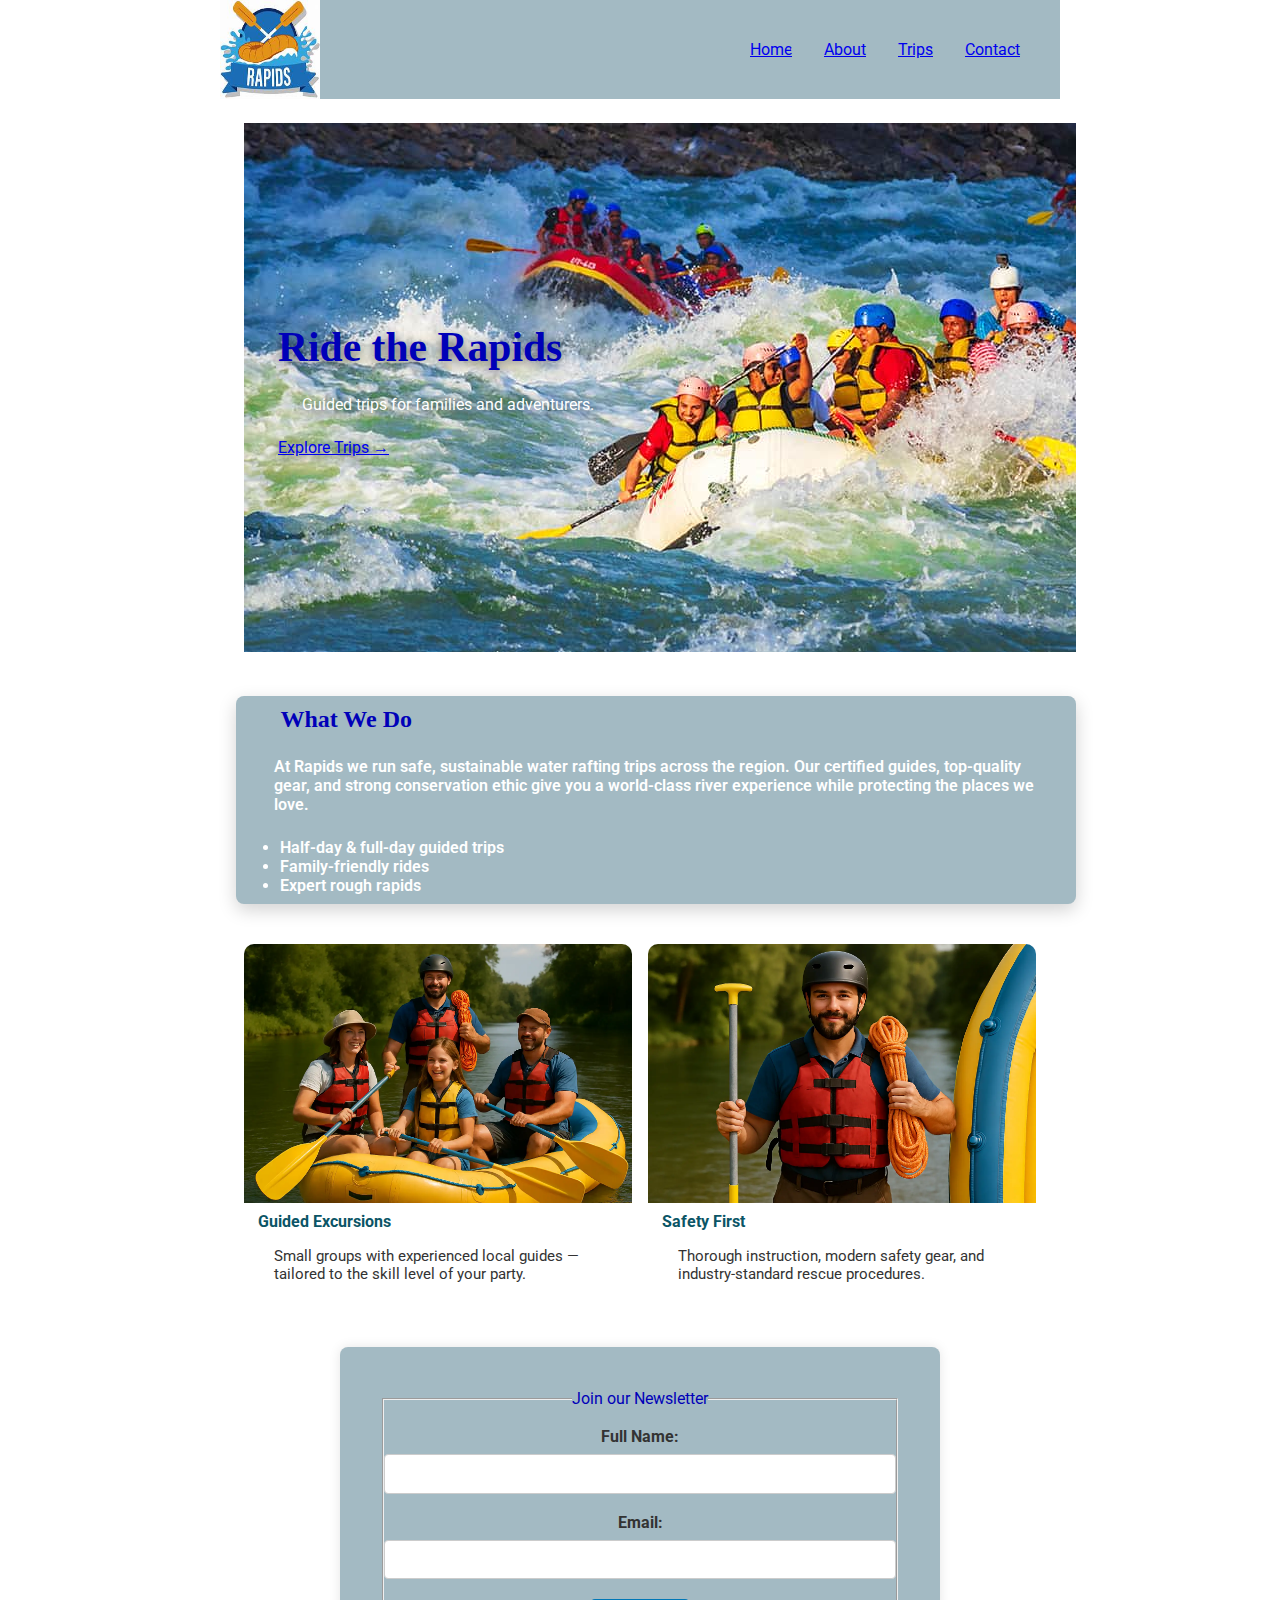
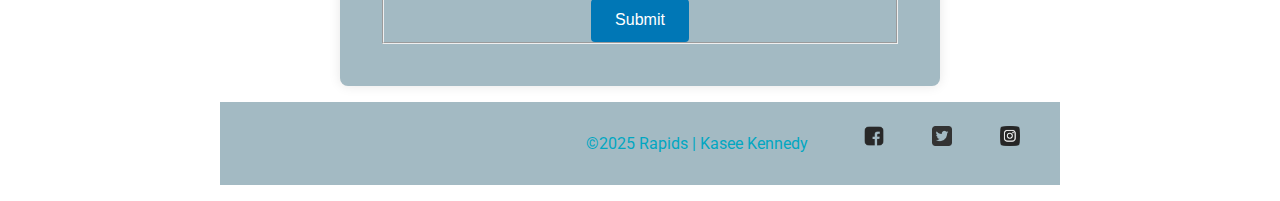
<file: wwr/index.html>
<!DOCTYPE html>
<html lang="en">
<head>
  <meta charset="UTF-8">
  <meta name="viewport" content="width=device-width, initial-scale=1.0">
  <meta name="description" content="Rapids Home-page.">
  <meta name="author" content="Kasee Kennedy">
  <link rel="stylesheet" href="styles/rafting.css">
  <link rel="preconnect" href="https://fonts.googleapis.com">
  <link rel="preconnect" href="https://fonts.gstatic.com" crossorigin>
  <link href="https://fonts.googleapis.com/css2?family=Roboto:ital@0;1&display=swap" rel="stylesheet">
  <link href="https://fonts.googleapis.com/css2?family=PT+Serif&display=swap" rel="stylesheet">
  <title> Home-page</title>
</head>
<body>
  <header>
    <img src="images/logo.jpeg" alt="Rafting Logo" width="100">
    <nav>
      <ul>
        <li><a href="index.html">Home</a></li>
        <li><a href="about.html">About</a></li>
        <li><a href="trips.html">Trips</a></li>
        <li><a href="contact.html">Contact</a></li>
        </ul>
    </nav>
  </header>
  <main>

    <section class="herohm">
    <img src="images/hero.jpg" alt="A raft descending rapid" class="hero-img" />
    <div class="hero-content">
      <h1>Ride the Rapids </h1>
      <p class="herodis">Guided trips for families and adventurers.</p>

      <a class="tl" href="trips.html">Explore Trips →</a>
    </div>
  </section>

  <section class="abus">
      <h2>What We Do</h2>
      <p>
        At Rapids we run safe, sustainable water rafting trips across the region. Our
        certified guides, top-quality gear, and strong conservation ethic give you a world-class
        river experience while protecting the places we love.
      </p>

      <ul class="bullets">
        <li>Half-day & full-day guided trips</li>
        <li>Family-friendly rides </li>
        <li>Expert rough rapids</li>
      </ul>
      
    </section>

     <section class="features">
      <div class="feature-card">
        <img src="images/gro.webp" alt="Group with guide" />
        <h3>Guided Excursions</h3>
        <p>Small groups with experienced local guides — tailored to the skill level of your party.</p>
      </div>

      <div class="feature-card">
        <img src="images/equ.webp" alt="Instructor with equiptments" />
        <h3>Safety First</h3>
        <p>Thorough instruction, modern safety gear, and industry-standard rescue procedures.</p>
      </div>
    </section>

    <form>
            <fieldset>
                <legend>Join our Newsletter</legend>
                <br>
                <div class="Form-item column2">
                    <label for="FullName">Full Name:</label>
                    <input type="text" id="FullName" name="FullName" required>
                </div>

                <div class="Form-item column2">
                    <label for="Usermail">Email:</label>
                    <input type="email" id="Usermail" name="Usermail" required>
                </div>
                <button type="submit">Submit</button>
             </fieldset>   
    </form>            

  </main>


   <footer style="background-color: #A3BAC3;">
      
        <nav class="socialmedia">
          <p >©2025 Rapids | Kasee Kennedy</p>
            <a href="https://www.facebook.com" >
            <img src="images/fbic.webp" alt="Facebook Icon" width="20">
            </a>
            <a href="https://www.twitter.com" >
            <img src="images/twiic.webp" alt="Twitter Icon" width="20">
            </a>
            <a href="https://www.instagram.com" >
            <img src="images/instaic.webp" alt="Instagram Icon" width="20">
            </a>
            </nav>
                
    </footer>
</file>
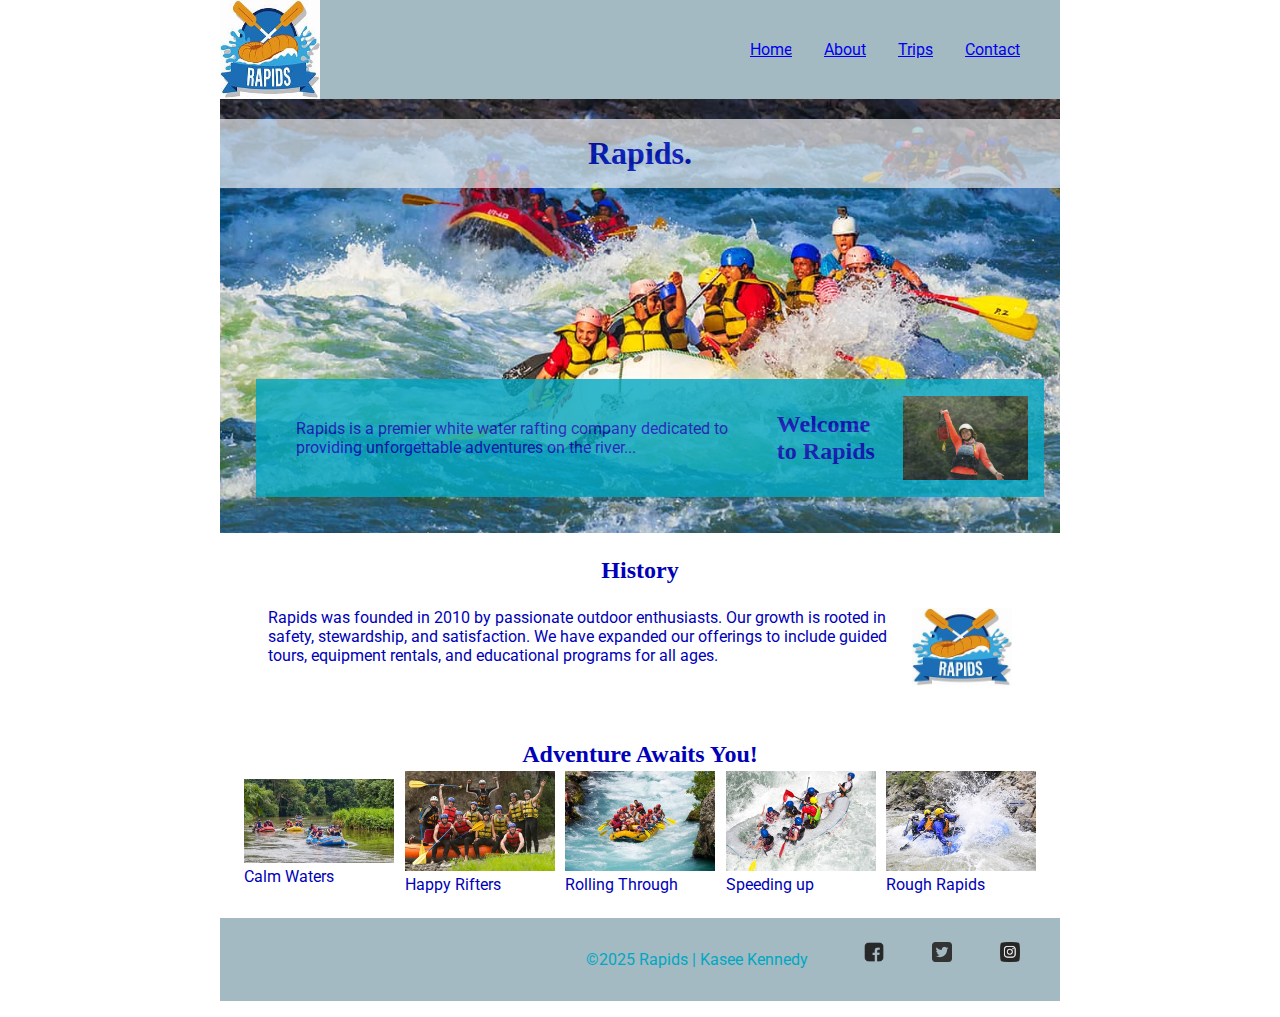
<file: wwr/about.html>
<!DOCTYPE html>
<html lang="en">
<head>
  <meta charset="UTF-8">
  <meta name="viewport" content="width=device-width, initial-scale=1.0">
  <meta name="description" content="Rapids About-page.">
  <meta name="author" content="Kasee Kennedy">
  <link rel="stylesheet" href="styles/rafting.css">
  <link rel="preconnect" href="https://fonts.googleapis.com">
  <link rel="preconnect" href="https://fonts.gstatic.com" crossorigin>
  <link href="https://fonts.googleapis.com/css2?family=Roboto:ital@0;1&display=swap" rel="stylesheet">
  <link href="https://fonts.googleapis.com/css2?family=PT+Serif&display=swap" rel="stylesheet">
  <title>About Page</title>
</head>
<body>
  <header>
    <img src="images/logo.jpeg" alt="Rafting Logo" width="100">
    <nav>
      <ul>
        <li><a href="index.html">Home</a></li>
        <li><a href="about.html">About</a></li>
        <li><a href="trips.html">Trips</a></li>
        <li><a href="contact.html">Contact</a></li>
        </ul>
    </nav>
  </header>

  <main>
    <div class="hero">
      <img src="images/hero.jpg" alt="Rafting Adventure Background">
      <h1>Rapids.</h1>
      <article>
        
        <img src="images/hemployee.webp" alt="Rafting Employee" width="200">
        <h2>Welcome to Rapids</h2>
        <p>
          Rapids is a premier white water rafting company dedicated to providing unforgettable adventures on the river...
        </p>
      </article>
    </div>

    <section>
      <h2 style="text-align: center;">History</h2>
      
      <p class="history"> 
        <img src="images/logo.jpeg" alt="Rafting Logo" width="100">
        Rapids was founded in 2010 by passionate outdoor enthusiasts. Our growth is rooted in safety, stewardship, and satisfaction.
        We have expanded our offerings to include guided tours, equipment rentals, and educational programs for all ages.
      </p>
    </section>

    <section>
      <h2 style="text-align: center; margin: 20px 0;
    height: 10px;">Adventure Awaits You!</h2>
     
      <div class="gallery">
          
    <figure>
      <img src="images/rafting5.webp" alt="Rafting Adventure" width="150">
    <figcaption>Calm Waters</figcaption>
      </figure>
      <figure><img src="images/raft.jpg" alt="Rafting Adventure" width="150">
      <figcaption>Happy Rifters</figcaption>
      </figure>
      <figure><img src="images/rafting1.jpg" alt="Rafting Adventure" width="150">
      <Figcaption>Rolling Through</Figcaption>
      </figure>
      <figure><img src="images/rafting3.jpg" alt="Rafting Adventure" width="150">
        <figcaption>Speeding up</figcaption>
        </figure>
      <figure>
      <img src="images/rafting4.jpg" alt="Rafting Adventure" width="150">
      <figcaption>Rough Rapids</figcaption>
      </figure>
      </div>
    </section>
  </main>
    <footer style="background-color: #A3BAC3;">
      
        <nav class="socialmedia">
          <p >©2025 Rapids | Kasee Kennedy</p>
            <a href="https://www.facebook.com" >
            <img src="images/fbic.webp" alt="Facebook Icon" width="20">
            </a>
            <a href="https://www.twitter.com" >
            <img src="images/twiic.webp" alt="Twitter Icon" width="20">
            </a>
            <a href="https://www.instagram.com" >
            <img src="images/instaic.webp" alt="Instagram Icon" width="20">
            </a>
            </nav>
    </footer>
        
</body>
</html>
</file>
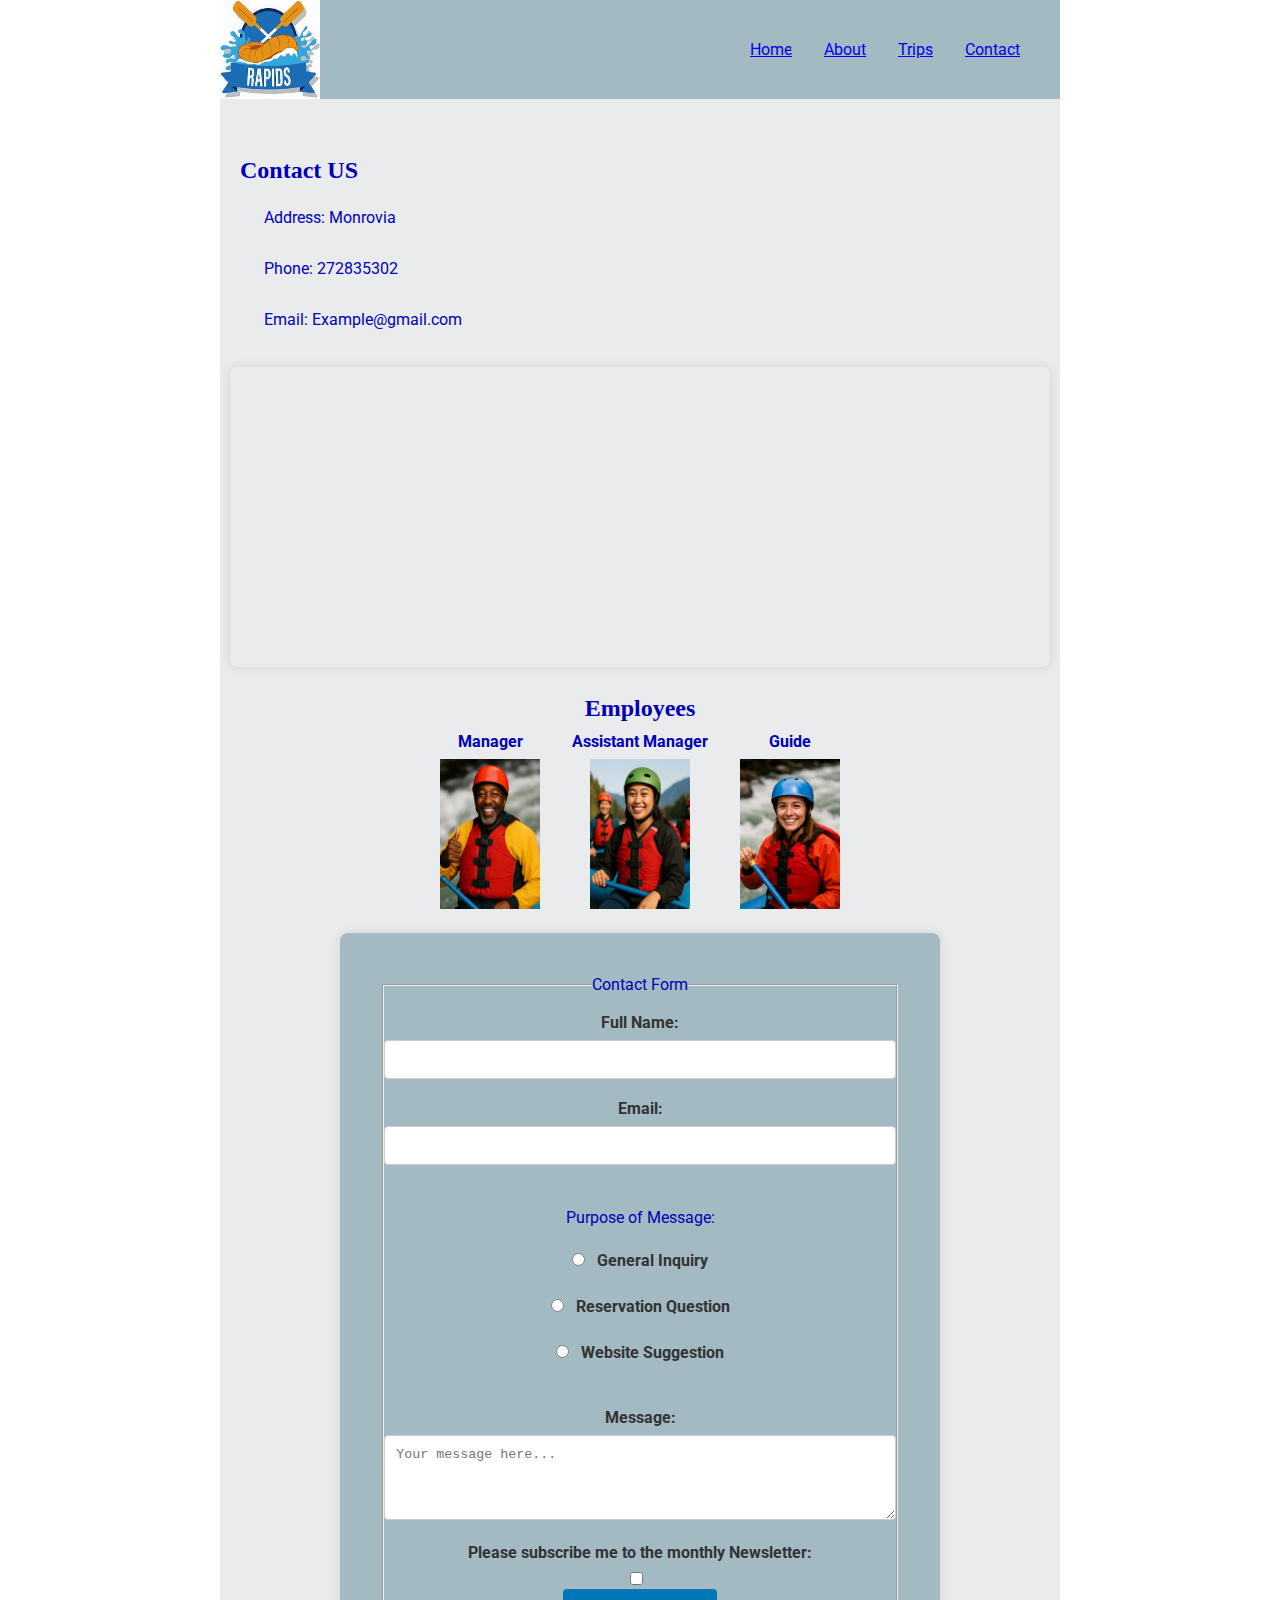
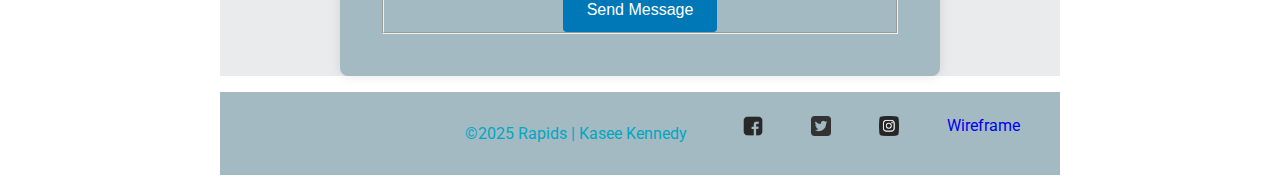
<file: wwr/contact.html>
<!DOCTYPE html>
<html lang="en">
<head>
    <link rel="stylesheet" href="styles/rafting.css">
  <meta charset="UTF-8">
  <meta name="viewport" content="width=device-width, initial-scale=1.0">
  <meta name="description" content="Rapids Contact-Page.">
  <meta name="author" content="Kasee Kennedy">
  <link rel="stylesheet" href="styles/rafting.css">
  <link rel="preconnect" href="https://fonts.googleapis.com">
  <link rel="preconnect" href="https://fonts.gstatic.com" crossorigin>
  <link href="https://fonts.googleapis.com/css2?family=Roboto:ital@0;1&display=swap" rel="stylesheet">
  <link href="https://fonts.googleapis.com/css2?family=PT+Serif&display=swap" rel="stylesheet">
  <title>Contact Page-Rapids Water Rifting</title>
</head>
<body>
  <header>
    <img src="images/logo.jpeg" alt="Rafting Logo" width="100">
    <nav>
      <ul>
        <li><a href="index.html">Home</a></li>
        <li><a href="about.html">About</a></li>
        <li><a href="trips.html">Trips</a></li>
        <li><a href="contact.html">Contact</a></li>
        </ul>
    </nav>
  </header>

  <main class="contact-main">
    <br>
    <br>

    
        
        <div class="contact-section">
            <h2>Contact US</h2>
                <p>Address: Monrovia</p>
                <p>Phone: 272835302</p>
                <p>Email: Example@gmail.com</p>
            </div>
        


        <div class="map">
            <iframe src="https://www.google.com/maps/embed?pb=!1m14!1m12!1m3!1d8395.633873815526!2d-10.721537286970978!3d6.260047725102233!2m3!1f0!2f0!3f0!3m2!1i1024!2i768!4f13.1!5e0!3m2!1sen!2s!4v1753917539001!5m2!1sen!2s"   allowfullscreen="" loading="lazy" referrerpolicy="no-referrer-when-downgrade"></iframe>
        </div>

  <section class="employees">
    <h2>Employees</h2>
    <div class="employee-gallery">
      <figure>
        <figcaption>Manager</figcaption>
        <img src="images/manager.webp" alt="Rafting Guide" width="100" height="150">
      </figure>
      <figure>
        <figcaption>Assistant Manager</figcaption>
        <img src="images/guide.webp" alt="Assistant Manager" width="100" height="150">
      </figure>
      <figure>
        <figcaption>Guide</figcaption>
        <img src="images/assistant.webp" alt="Rafting Manager" width="100"  height="150">
      </figure>
    </div>
  </section>
      
      
        <form>
            <fieldset>
                <legend>Contact Form</legend>
                <br>
                <div class="Form-item column2">
                    <label for="FullName">Full Name:</label>
                    <input type="text" id="FullName" name="FullName" required>
                </div>

                <div class="Form-item column2">
                    <label for="Usermail">Email:</label>
                    <input type="email" id="Usermail" name="Usermail" required>
                </div>

                <div class="Purpose">
                   <p>Purpose of Message:</p>
    <label>
      <input type="radio" name="purpose" value="general" required>
      General Inquiry
    </label><br>
    <label>
      <input type="radio" name="purpose" value="reservation">
      Reservation Question
    </label><br>
    <label>
      <input type="radio" name="purpose" value="suggestion">
      Website Suggestion
    </label><br><br>

                </div>

                <div class="message">
                    <label for="message">Message:</label>
                    <textarea id="message" name="message" rows="4" placeholder="Your message here..." required></textarea>
                </div>

                <div class="subscribe">
                    <label for="subscribe">Please subscribe me to the monthly Newsletter:</label>
                    <input type="checkbox" id="subscribe" name="subscribe">
                  <br>
                </div>
                <button type="submit">Send Message</button>
            </fieldset>
        </form>    
        


  </main>
    <footer style="background-color: #A3BAC3;">
      
        <nav class="socialmedia">
          <p >©2025 Rapids | Kasee Kennedy</p>
            <a href="https://www.facebook.com" >
            <img src="images/fbic.webp" alt="Facebook Icon" width="20">
            </a>
            <a href="https://www.twitter.com" >
            <img src="images/twiic.webp" alt="Twitter Icon" width="20">
            </a>
            <a href="https://www.instagram.com" >
            <img src="images/instaic.webp" alt="Instagram Icon" width="20">
            </a>
            <a href="https://wireframe.cc/OUd8Sw">Wireframe</a>
            </nav>
        
    </footer>
        
</body>
</html>
</file>
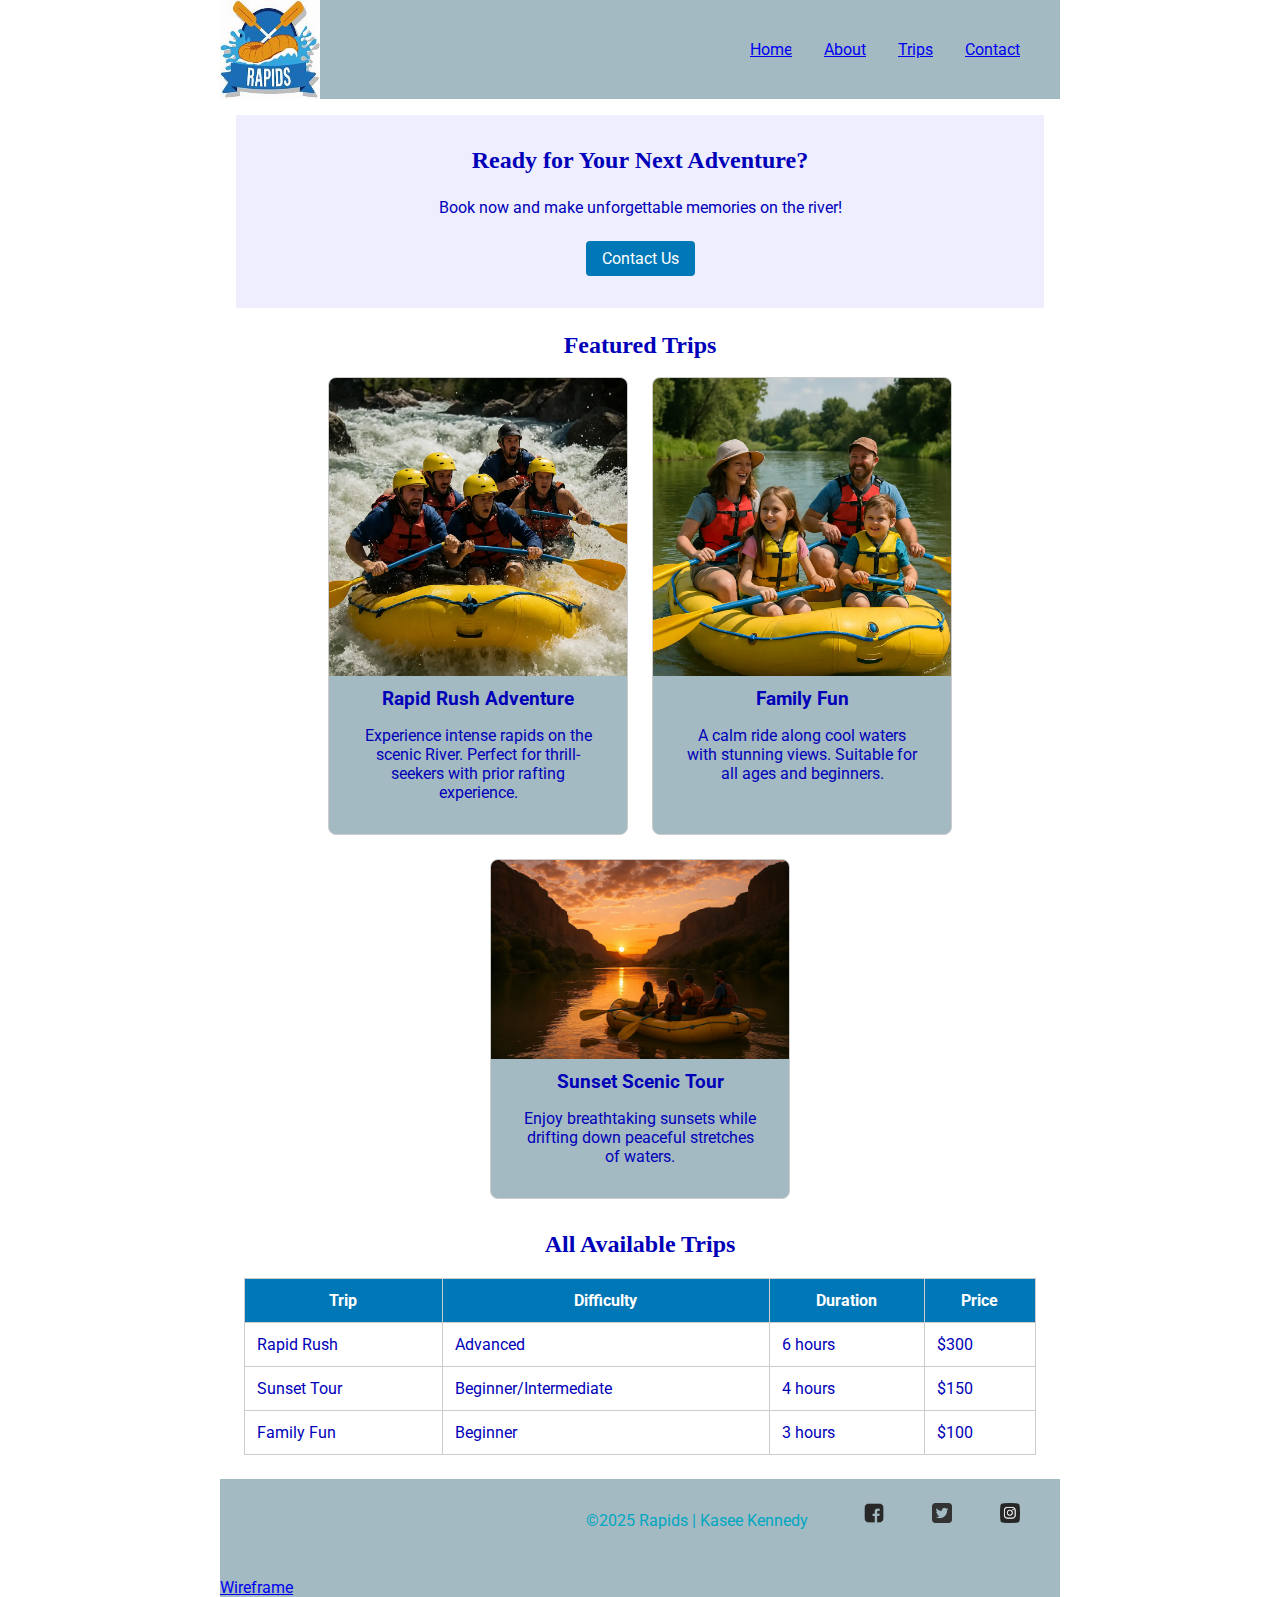
<file: wwr/trips.html>
<!DOCTYPE html>
<html lang="en">
<head>
  <meta charset="UTF-8">
  <meta name="viewport" content="width=device-width, initial-scale=1.0">
  <meta name="description" content="Rapids Trips-page.">
  <meta name="author" content="Kasee Kennedy">
  <link rel="stylesheet" href="styles/rafting.css">
  <link rel="preconnect" href="https://fonts.googleapis.com">
  <link rel="preconnect" href="https://fonts.gstatic.com" crossorigin>
  <link href="https://fonts.googleapis.com/css2?family=Roboto:ital@0;1&display=swap" rel="stylesheet">
  <link href="https://fonts.googleapis.com/css2?family=PT+Serif&display=swap" rel="stylesheet">
  <title> Trips-page</title>
</head>
<body>
  <header>
    <img src="images/logo.jpeg" alt="Rafting Logo" width="100">
    <nav>
      <ul>
        <li><a href="index.html">Home</a></li>
        <li><a href="about.html">About</a></li>
        <li><a href="trips.html">Trips</a></li>
        <li><a href="contact.html">Contact</a></li>
        </ul>
    </nav>
  </header>
  <body>
    <main>
        <section class="adv">
    <h2>Ready for Your Next Adventure?</h2>
    <p>Book now and make unforgettable memories on the river!</p>
    <a href="contact.html" class="btn">Contact Us</a>
</section>


<section class="trips">
    <h2>Featured Trips</h2>
    <div class="trip-container">
        <div class="trip-card">
            <img src="images/rrush.webp" alt="Rapid Rush Adventure">
            <h3>Rapid Rush Adventure</h3>
            <p>Experience intense rapids on the scenic River. Perfect for thrill-seekers with prior rafting experience.</p>
        </div>

        <div class="trip-card">
            <img src="images/fam.webp" alt="Family Fun Float">
            <h3>Family Fun</h3>
            <p>A calm ride along cool waters with stunning views. Suitable for all ages and beginners.</p>
        </div>

        <div class="trip-card">
            <img src="images/sun.webp" alt="Sunset Scenic Tour">
            <h3>Sunset Scenic Tour</h3>
            <p>Enjoy breathtaking sunsets while drifting down peaceful stretches of waters.</p>
        </div>
    </div>
</section>


<section class="trip-table">
    <h2>All Available Trips</h2>
    <table>
        <thead>
            <tr>
                <th>Trip </th>
                <th>Difficulty</th>
                <th>Duration</th>
                <th>Price</th>
            </tr>
        </thead>
        <tbody>
            <tr>
                <td>Rapid Rush </td>
                <td>Advanced</td>
                <td>6 hours</td>
                <td>$300</td>
            </tr>
            <tr>
                <td>Sunset Tour</td>
                <td>Beginner/Intermediate</td>
                <td>4 hours</td>
                <td>$150</td>
            </tr>
            <tr>
                <td>Family Fun</td>
                <td>Beginner</td>
                <td>3 hours</td>
                <td>$100</td>
            </tr>
        </tbody>
    </table>
</section>

    </main>



    <footer style="background-color: #A3BAC3;">
      
        <nav class="socialmedia">
          <p >©2025 Rapids | Kasee Kennedy</p>
            <a href="https://www.facebook.com" >
            <img src="images/fbic.webp" alt="Facebook Icon" width="20">
            </a>
            <a href="https://www.twitter.com" >
            <img src="images/twiic.webp" alt="Twitter Icon" width="20">
            </a>
            <a href="https://www.instagram.com" >
            <img src="images/instaic.webp" alt="Instagram Icon" width="20">
            </a>
            </nav>

            <a href="https://wireframe.cc/XH6WAr"> Wireframe </a>
                
    </footer>
  </body>
</file>
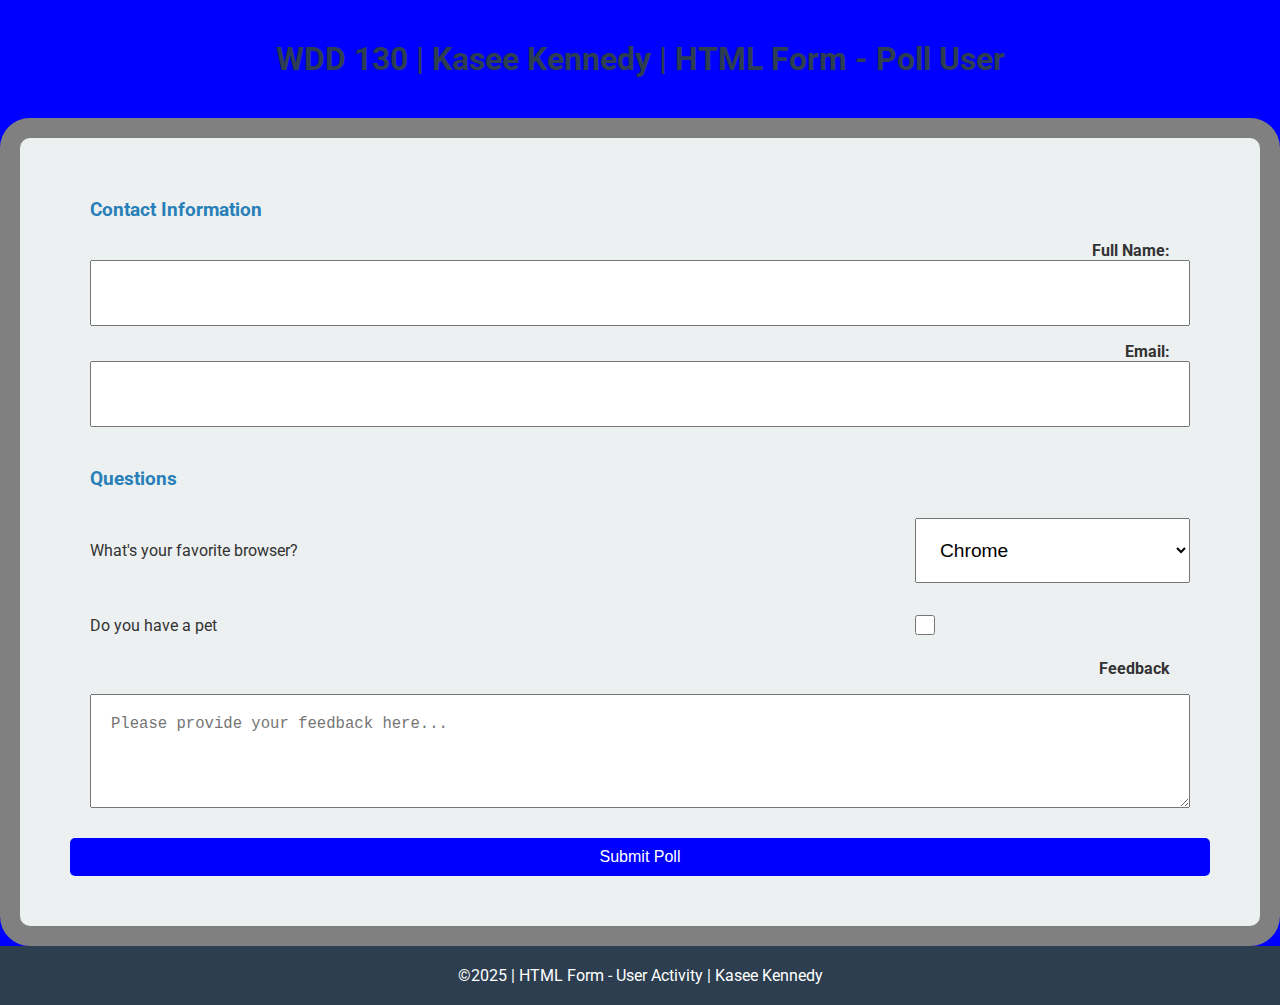
<file: wwr/week5/poll-form.html>
<!DOCTYPE html>
<html lang="en">
<head>
    <link rel="stylesheet" href="styles/poll-form.css">
    <link rel="preconnect" href="https://fonts.googleapis.com">
    <link rel="preconnect" href="https://fonts.gstatic.com" crossorigin>
    <link href="https://fonts.googleapis.com/css2?family=Roboto:ital@0;1&display=swap" rel="stylesheet">
    <meta charset="UTF-8">
    <meta name="viewport" content="width=device-width, initial-scale=1.0">
    <title>Form</title>
</head>

<body>
    <header>
    <h1>
        WDD 130 | Kasee Kennedy | HTML Form - Poll User
    </h1>
</header>
<main>
<form>
    <fieldset>
        <legend>Contact Information</legend>
        <div class="Form-item column2">
        <label for="FullName">Full Name:</label>
        <input type="text" id="FullName" name="FullName">
        </div>

        <div class="Form-item column2">
        <label for="Usermail">Email:</label>
        <input type="email" id="Usermail" name="Usermail">
        </div>

    </fieldset>
    <fieldset>
        <legend>Questions</legend>
        <div class="Form-item column1 ">
        <lable for ="browser">What's your favorite browser?</lable>
        <select id="browser" name="browser">
            <option value="chrome">Chrome</option>
            <option value="firefox">Firefox</option>
            <option value="safari">Safari</option>
            <option value="edge">Edge</option>
            <option value="other">Brave</option>
            <option value="other">Other</option>
        </select>
        </div>

        <div class="Form-item column1">
        <lable for="pet">Do you have a pet</lable>
        <input type="checkbox" id="pet" name="pet" >
        </div>

        <label for = "feedback">Feedback</label>
        <textarea id="feedback" name="feedback" rows="4" placeholder="Please provide your feedback here..."></textarea>
    </fieldset>

    <button type="submit">Submit Poll</button>
</form>
</main>

<footer>
    <p> ©2025 | HTML Form - User Activity | Kasee Kennedy </p>
</footer>
</body>
</html>
</file>
<file: wwr/styles/rafting.css>
header{
    background-color: var(--accent1-color);
    color: #A3BAC3;
display: flex;
   justify-content: space-between;
text-decoration: none;


}
:root {
  --primary-color: #0000b8;
  --secondary-color: #EAEBED;
  --accent1-color: #A3BAC3;
  --accent2-color: #01A7C2;
  --heading-font: "serif 400", serif;
  --body-font: "Roboto", sans-serif;
}

* {
  margin: 0;
  padding: 0;
  box-sizing: border-box;
}

body {
  font-family: var(--body-font);
  color: var(--primary-color);
}

header, main, footer {
  width: 840px;
  margin: 0 auto;
}

h1, h2 {
  font-family: var(--heading-font);
  color: var(--primary-color);
}

nav, p, section, article {
  margin: 16px;
  padding: 8px;
}

.socialmedia a {
  text-decoration: none;
}

.hero {
  position: relative;
}

.hero img {
  display: block;
  width: 100%;
  height: auto;
}

.hero h1 {
  position: absolute;
  top: 20px;
  width: 100%;
  padding: 16px;
  text-align: center;
  background-color: var(--secondary-color);
  color: var(--primary-color);
  opacity: 0.7;
}

.hero article {
  position: absolute;
  bottom: 20px;
  left: 20px;
  background-color:var(--accent2-color);
  padding: 16px;
  opacity: 0.8;
  flex-direction: row-reverse;
  
}

.hero article img {
  float: right;
  width: 125px;
  margin-left: 10px;
}


nav ul {
  display: flex;
  justify-content: space-around;

}

nav a {
  display: grid;
	
	padding: 1rem;
	
  
}

article {
display: flex;
  text-align: left;
  align-items: center;
}

article p img {
  width: 100px;
  height: auto;
  margin-right: 16px;
  display: block;
  justify-content: flex-end;
  
}

footer p{
  text-align: center;
  
}

.socialmedia {
  display: flex;
  justify-content: center;
  gap: 16px;
  
}

.hero article h2{
  flex-direction: row;
}




.gallery {
  display: flex;
 justify-content: space-between;
  align-items: center;          
  gap: 8px;
 
  
  
}
.socialmedia p{
  text-align: center;
}

.socialmedia a {
  display: grid;

  
}
.socialmedia {
  display: flex;
  justify-content:end;
  gap: 16px;
  color: var(--accent2-color);
}
.history img {
  float: right;
}


/*The Css for the contact page starts from here. But it uses the same heading and footer*/

.contacts {
  text-align: left;
  font-size: 1.5rem;
  color: var(--primary-color);
  
}

form {
  max-width: 600px;
  margin: 1rem auto;
  background-color: #ffffff;
  padding: 2rem;
  border-radius: 8px;
  box-shadow: 0 0 12px rgba(0, 0, 0, 0.1);
  background-color: var(--accent1-color);
  text-align: center;
}

label {
  display: block;
  margin-bottom: 0.5rem;
  color: #333;
  font-weight: bold;

}

.contact-main{
  background-color: var(--secondary-color);

}

.contact-info{
  color: var(--secondary-color);
}


input[type="text"],
input[type="email"],
textarea {
  width: 100%;
  padding: 0.7rem;
  margin-bottom: 1.2rem;
  border: 1px solid #ccc;
  border-radius: 4px;
}

input[type="radio"],
input[type="checkbox"] {
  margin-right: 8px;
}

button[type="submit"] {
  background-color: #0077b6;
  color: #fff;
  border: none;
  padding: 0.8rem 1.5rem;
  border-radius: 4px;
  font-size: 1rem;
  
}



  .contact-section{
    margin: 20px;
  }

  iframe{
    width: 820px;
    height: 300px;
    border: 0;
    border-radius: 8px;
    box-shadow: 0 0 12px rgba(0, 0, 0, 0.1);
    margin-top: 10px;
    margin-left: 10px;
  }

  fieldset{
    margin: 10px;

  }

     
/*
.employee-gallery {
  display: flex;
  justify-content:center; 
  gap: 2rem; 
  text-align: center;
}
*/
.employee-gallery {
  display: flex;
  justify-content: center;
  align-items: flex-start;
  gap: 2rem;
  
}

.employee-gallery figure {
  display: flex;
  flex-direction: column;
  align-items: center;
}

.employee-gallery figure figcaption {
  margin-bottom: 0.5rem;
  font-weight: bold;
}

section.employees > h2 {
  text-align: center;
  margin-bottom: 10px;
}




.adv {
    text-align: center;
    background-color: #eef;
    padding: 2rem;
}
.adv .btn {
    display: inline-block;
    padding: 0.5rem 1rem;
    background: #0077b6;
    color: white;
    text-decoration: none;
    border-radius: 4px;
}

.trip-container {
    display: flex;
    gap: 1.5rem;
    justify-content: center;
    flex-wrap: wrap; 
}

.trip-card {
    background: var(--accent1-color);
    border: 1px solid #ccc;
    border-radius: 8px;
    overflow: hidden;
    width: 300px;
    text-align: center;
}

.trip-card img {
    width: 100%;
    height: auto;
}

.trip-card h3 {
    margin: 0.5rem 0;
}

.trip-card p {
    padding: 0 1rem 1rem;
}

.trips h2{
  margin-bottom: 18px;
  text-align: center;
}

.trip-table table {
    width: 100%;
    border-collapse: collapse;
}
.trip-table th, .trip-table td {
    padding: 0.75rem;
    border: 1px solid #ccc;
}
.trip-table th {
    background: #0077b6;
    color: white;
}

.trip-table h2{
    text-align: center;
    
  margin-bottom: 20px;
}

.hero-content {
  position: absolute;
  left: 5%;
  top: 50%;
  transform: translateY(-50%);
  color: white;
  text-shadow: 0 3px 12px rgba(0,0,0,0.6);
  max-width: 520px;
}

.herohm { position: relative; 
  width:100%; 
  overflow:hidden; 
}

.herohm-img { 
  width:100%; 
  height:auto; 
  object-fit:cover; 
  display:block; 
  
}

.hero-content h1 { font-size: clamp(1.6rem, 3.8vw, 2.6rem);
   margin-bottom:0.35rem; 
  }

.hero-sub { margin-bottom: 0.8rem; 
  font-size:1rem;
 }

.abus {
  display:inline-block;
  background:var(--accent1-color); 
  color:white;
  text-decoration:none;
  padding:0.6rem 0.9rem; border-radius:8px; font-weight:600;
  box-shadow: 0 6px 18px rgba(0,0,0,0.18);
  width: 100%;
}


.features {
  display: grid;
  grid-template-columns: repeat(2, 1fr);
  gap: 1rem;
  margin-top: 1rem;
}
.feature-card { background: #fff; 
  border-radius:10px;
   overflow:hidden;
    padding-bottom:0.6rem; 
}

.feature-card img {
   
  width:100%; 
  height:auto;
   object-fit:cover; 
   display:block; 
  
  }

.feature-card h3 { padding: 0.6rem 0.9rem 0 0.9rem; 
  font-size:1rem; 
  color:#0b5566; 
}

  .feature-card p { padding: 0 0.9rem 0.9rem 0.9rem; 
    font-size:0.95rem; 
    color:#333; 
  }

  .bullets li{
    margin-left: 30px;

  }

  .abus h2{
    margin-left: 30px;
  }
</file>
<file: wwr/week5/styles/poll-form.css>
*{
    box-sizing: border-box;
    margin: 0;
    padding: 0;
}

body{
    font-family: 'Roboto', sans-serif;
    background-color: blue;
    color: #333;
}

h1{
    text-align: center;
    margin: 20px 0;
    color: #2c3e50;
}

header{
    background-color: blue;
    color: white;
    padding: 20px 0;
    text-align: center;
}

form{
    width: 100%;
    margin: center;
    padding: 50px;
    border: 20px solid grey;
    border-radius: 30px;
    background-color: #ecf0f1;
    display: grid;
}

fieldset{
    display: grid;
    gap: 1rem;
    margin: 10px 0;
    padding: 20px;
    border: 2px;
}

legend{
    font-weight: bold;
    font-size: 1.2rem;
    color: #2980b9;
}

label{
    text-align: right;
    padding-right: 20px;
    font-weight: bold;
}

input, select, textarea{
    padding: 20px;
    font-size: larger;
    
}

input[type="checkbox"]{
    width: 20px;
    height: 20px;
    vertical-align:bottom ;
}

button{
    background-color: blue;
    color: white;
    padding: 10px;
    border: none;
    border-radius: 5px;
    font-size: medium;
}

button:hover{
    background-color: navajowhite;
    color: blue;
}
    
footer{
    text-align: center;
    padding: 20px;
    background-color: #2c3e50;
    color: white;
    font-size: medium;
    border-top: 20px;
}

.Form-item{
    display: grid;
    align-items: center;
    
}

.column1{
    grid-template-columns: 3fr 1fr;
    margin: 0.5rem 0;
    
    
}
</file>
